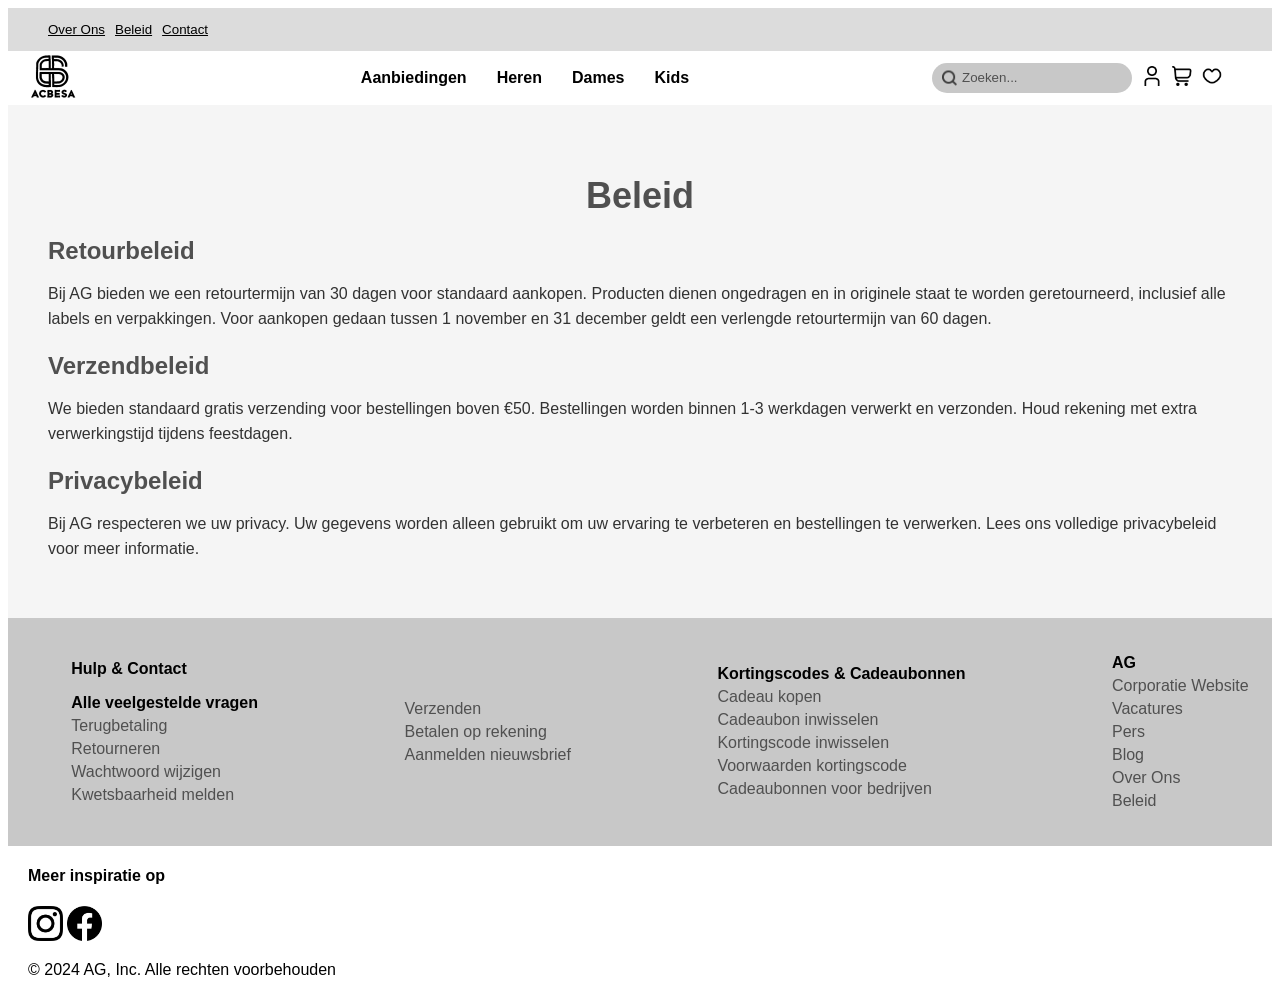
<file: pages/beleid.html>
<!DOCTYPE html>
<html lang="nl">
<head>
    <title>Beleid - AG-STORE</title>
    <link rel="stylesheet" href="../css/beleid.css">
    <link rel="stylesheet" href="../main.css">
    <link rel="icon" type="image/x-icon" href="../img/acbesa-logo.png">
</head>

<body>
    <header>
        <ul class="header-ul">
            <li><a href="over-ons.html">Over Ons</a></li>
            <li><a href="beleid.html" class="active">Beleid</a></li>
            <li><a href="contact.html">Contact</a></li>
        </ul>
        <nav>
            <a href="../index.html"><img class="shop-logo" src="../img/nav/acbesa-logo.png" alt="shop-logo"></a>
            <section class="ul-container">
                <ul class="nav-ul">
                    <li class="nav-li">
                        <a href="#" class="nav-a">Aanbiedingen</a>
                        <section class="fullscreen-dropdown">
                            <section class="dropdown">
                                <div class="dropdown-column">
                                    <h3>Uitgelicht</h3>
                                    <a href="#">Shop alle nieuwe artikelen</a>
                                    <a href="#">Bestsellers</a>
                                    <a href="#">SNKRS introductiekalender</a>
                                    <a href="#">Koud weer</a>
                                    <a href="#">Shop cadeaus</a>
                                </div>
                                <div class="dropdown-column">
                                    <h3>Shop klassiekers</h3>
                                    <a href="#">Air Force 1</a>
                                    <a href="#">Air Jordan 1</a>
                                    <a href="#">Air Max</a>
                                    <a href="#">Dunk</a>
                                    <a href="#">Blazer</a>
                                    <a href="#">Pegasus</a>
                                    <a href="#">Mercurial</a>
                                </div>
                                <div class="dropdown-column">
                                    <h3>Ontdek de wereld van sport</h3>
                                    <a href="#">Voetbal</a>
                                    <a href="#">Hardlopen</a>
                                    <a href="#">Basketbal</a>
                                    <a href="#">Fitness</a>
                                    <a href="#">Golf</a>
                                    <a href="#">Tennis</a>
                                    <a href="#">Yoga</a>
                                    <a href="#">Dans</a>
                                    <a href="#">Skateboarden</a>
                                </div>
                                <div class="dropdown-column">
                                    <h3>Trending</h3>
                                    <a href="#">Nike Sportswear</a>
                                    <a href="#">Y2K-sneakers</a>
                                    <a href="#">Nike Style By</a>
                                    <a href="#">Teens</a>
                                    <a href="#">EasyOn</a>
                                    <a href="#">Nike cadeautips</a>
                                    <a href="#">Duurzaamheid</a>
                                </div>
                            </section>
                        </section>
                    </li>

                    <li class="nav-li">
                        <a href="#" class="nav-a">Heren</a>
                        <section class="fullscreen-dropdown">
                            <section class="dropdown">
                                <div class="dropdown-column">
                                    <h3>Uitgelicht</h3>
                                    <a href="#">Nieuwe releases</a>
                                    <a href="#">Bestsellers</a>
                                    <a href="#">Y2K-sneakers</a>
                                    <a href="#">Koud weer</a>
                                </div>
                                <div class="dropdown-column">
                                    <h3>Schoenen</h3>
                                    <a href="#">Alle schoenen</a>
                                    <a href="#">Sale</a>
                                    <a href="#">Lifestyle</a>
                                    <a href="#">Jordan</a>
                                    <a href="#">Hardlopen</a>
                                    <a href="#">Voetbal</a>
                                    <a href="#">Basketbal</a>
                                    <a href="#">Fitness en training</a>
                                    <a href="#">Skateboarden</a>
                                </div>
                                <div class="dropdown-column">
                                    <h3>Kleding</h3>
                                    <a href="#">Alle kleding</a>
                                    <a href="#">Sale</a>
                                    <a href="#">Hoodies en sweatshirts</a>
                                    <a href="#">Jacks</a>
                                    <a href="#">Broeken en tights</a>
                                    <a href="#">Trainingspakken</a>
                                    <a href="#">Tops en T-shirts</a>
                                    <a href="#">Shorts</a>
                                    <a href="#">Tenues en shirts</a>
                                </div>
                                <div class="dropdown-column">
                                    <h3>Ontdek de wereld van sport</h3>
                                    <a href="#">Hardlopen</a>
                                    <a href="#">Voetbal</a>
                                    <a href="#">Basketbal</a>
                                    <a href="#">Training en fitness</a>
                                    <a href="#">Tennis</a>
                                    <a href="#">Golf</a>
                                </div>
                                <div class="dropdown-column">
                                    <h3>Accessoires en gear</h3>
                                    <a href="#">Alle accessoires en gear</a>
                                    <a href="#">Tassen en rugzakken</a>
                                    <a href="#">Headgear</a>
                                    <a href="#">Sokken</a>
                                </div>
                            </section>
                        </section>
                    </li>
                    
                    <li class="nav-li">
                        <a href="#" class="nav-a">Dames</a>
                        <section class="fullscreen-dropdown">
                            <section class="dropdown">
                                <div class="dropdown-column">
                                    <h3>Uitgelicht</h3>
                                    <a href="#">Nieuwe releases</a>
                                    <a href="#">Bestsellers</a>
                                    <a href="#">Y2K-sneakers</a>
                                    <a href="#">Koud weer</a>
                                </div>
                                <div class="dropdown-column">
                                    <h3>Schoenen</h3>
                                    <a href="#">Alle schoenen</a>
                                    <a href="#">Sale</a>
                                    <a href="#">Lifestyle</a>
                                    <a href="#">Jordan</a>
                                    <a href="#">Hardlopen</a>
                                    <a href="#">Voetbal</a>
                                    <a href="#">Basketbal</a>
                                    <a href="#">Fitness en training</a>
                                    <a href="#">Skateboarden</a>
                                </div>
                                <div class="dropdown-column">
                                    <h3>Kleding</h3>
                                    <a href="#">Alle kleding</a>
                                    <a href="#">Sale</a>
                                    <a href="#">Hoodies en sweatshirts</a>
                                    <a href="#">Jacks</a>
                                    <a href="#">Broeken en tights</a>
                                    <a href="#">Trainingspakken</a>
                                    <a href="#">Tops en T-shirts</a>
                                    <a href="#">Shorts</a>
                                    <a href="#">Tenues en shirts</a>
                                </div>
                                <div class="dropdown-column">
                                    <h3>Ontdek de wereld van sport</h3>
                                    <a href="#">Hardlopen</a>
                                    <a href="#">Voetbal</a>
                                    <a href="#">Basketbal</a>
                                    <a href="#">Training en fitness</a>
                                    <a href="#">Tennis</a>
                                    <a href="#">Golf</a>
                                </div>
                                <div class="dropdown-column">
                                    <h3>Accessoires en gear</h3>
                                    <a href="#">Alle accessoires en gear</a>
                                    <a href="#">Tassen en rugzakken</a>
                                    <a href="#">Headgear</a>
                                    <a href="#">Sokken</a>
                                </div>
                            </section>
                        </section>
                    </li>
                    <li class="nav-li">
                        <a href="#" class="nav-a">Kids</a>
                        <section class="fullscreen-dropdown">
                            <section class="dropdown">
                                <div class="dropdown-column">
                                    <h3>Uitgelicht</h3>
                                    <a href="#">Nieuwe releases</a>
                                    <a href="#">Bestsellers</a>
                                    <a href="#">Y2K-sneakers</a>
                                    <a href="#">Koud weer</a>
                                </div>
                                <div class="dropdown-column">
                                    <h3>Schoenen</h3>
                                    <a href="#">Alle schoenen</a>
                                    <a href="#">Sale</a>
                                    <a href="#">Lifestyle</a>
                                    <a href="#">Jordan</a>
                                    <a href="#">Hardlopen</a>
                                    <a href="#">Voetbal</a>
                                    <a href="#">Basketbal</a>
                                    <a href="#">Fitness en training</a>
                                    <a href="#">Skateboarden</a>
                                </div>
                                <div class="dropdown-column">
                                    <h3>Kleding</h3>
                                    <a href="#">Alle kleding</a>
                                    <a href="#">Sale</a>
                                    <a href="#">Hoodies en sweatshirts</a>
                                    <a href="#">Jacks</a>
                                    <a href="#">Broeken en tights</a>
                                    <a href="#">Trainingspakken</a>
                                    <a href="#">Tops en T-shirts</a>
                                    <a href="#">Shorts</a>
                                    <a href="#">Tenues en shirts</a>
                                </div>
                                <div class="dropdown-column">
                                    <h3>Kids per leeftijd</h3>
                                    <a href="#">Kids (7-15 jaar)</a>
                                    <a href="#">Kleuters (3-7 jaar)</a>
                                    <a href="#">Baby's en peuters (0-3 jaar)</a>
                                </div>
                                <div class="dropdown-column">
                                    <h3>Accessoires en gear</h3>
                                    <a href="#">Alle accessoires en gear</a>
                                    <a href="#">Tassen en rugzakken</a>
                                    <a href="#">Headgear</a>
                                    <a href="#">Sokken</a>
                                </div>
                            </section>
                        </section>
                    </li>
                </ul>
            </section>

            <section class="search-content">
                <section class="search">
                    <img class="search-icon" src="../img/nav/search.png" alt="search">
                    <input class="search-bar" type="search" placeholder="Zoeken...">
                </section>
            </section>

            <section class="img-box">
                <a href="/pages/sign-up.html"><img class="profile" src="../img/nav/profile.png" alt="profile"></a>
                <a href="#"><img class="cart" src="../img/nav/cart.png" alt="cart"></a>
                <a href="#"><img class="like" src="../img/nav/like.png" alt="like"></a>
            </section>
        </nav>
    </header>

    <main>
        <section class="content">
            <h1>Beleid</h1>
            <section>
                <h2>Retourbeleid</h2>
                <p>Bij AG bieden we een retourtermijn van 30 dagen voor standaard aankopen. Producten dienen ongedragen en in originele staat te worden geretourneerd, inclusief alle labels en verpakkingen. Voor aankopen gedaan tussen 1 november en 31 december geldt een verlengde retourtermijn van 60 dagen.</p>
            </section>

            <section>
                <h2>Verzendbeleid</h2>
                <p>We bieden standaard gratis verzending voor bestellingen boven €50. Bestellingen worden binnen 1-3 werkdagen verwerkt en verzonden. Houd rekening met extra verwerkingstijd tijdens feestdagen.</p>
            </section>

            <section>
                <h2>Privacybeleid</h2>
                <p>Bij AG respecteren we uw privacy. Uw gegevens worden alleen gebruikt om uw ervaring te verbeteren en bestellingen te verwerken. Lees ons volledige privacybeleid voor meer informatie.</p>
            </section>
        </section>
    </main>

    <footer>
        <section class="footer-info">
            <section class="kolom">
                <ul>
                    <li>Hulp & Contact</li>
                </ul>
                <ul>
                    <li>Alle veelgestelde vragen</li>
                    <li><a href="#">Terugbetaling</a></li>
                    <li><a href="#">Retourneren</a></li>
                    <li><a href="#">Wachtwoord wijzigen</a></li>
                    <li><a href="#">Kwetsbaarheid melden</a></li>
                </ul>
            </section>
            
            <section class="kolom">
                <ul>
                    <li><a href="#">Verzenden</a></li>
                    <li><a href="#">Betalen op rekening</a></li>
                    <li><a href="#">Aanmelden nieuwsbrief</a></li>
                </ul>
            </section>

            <section class="kolom">
                <ul>
                    <li>Kortingscodes & Cadeaubonnen</li>
                    <li><a href="#">Cadeau kopen</a></li>
                    <li><a href="#">Cadeaubon inwisselen</a></li>
                    <li><a href="#">Kortingscode inwisselen</a></li>
                    <li><a href="#">Voorwaarden kortingscode</a></li>
                    <li><a href="#">Cadeaubonnen voor bedrijven</a></li>
                </ul>
            </section>

            <section class="kolom">
                <ul>
                    <li>AG</li>
                    <li><a href="#">Corporatie Website</a></li>
                    <li><a href="#">Vacatures</a></li>
                    <li><a href="#">Pers</a></li>
                    <li><a href="#">Blog</a></li>
                    <li><a href="over-ons.html">Over Ons</a></li>
                    <li><a href="beleid.html">Beleid</a></li>
                </ul>
            </section>
        </section>

        <section class="socials">
            <h4>Meer inspiratie op</h4>
            <a href="https://www.instagram.com"><img src="../img/instagram.png" alt="instagram"></a>
            <a href="https://www.facebook.com"><img src="../img/facebook.png" alt="facebook"></a>
        </section>
        <p>© 2024 AG, Inc. Alle rechten voorbehouden</p>
    </footer>
</body>
</html>
</file>
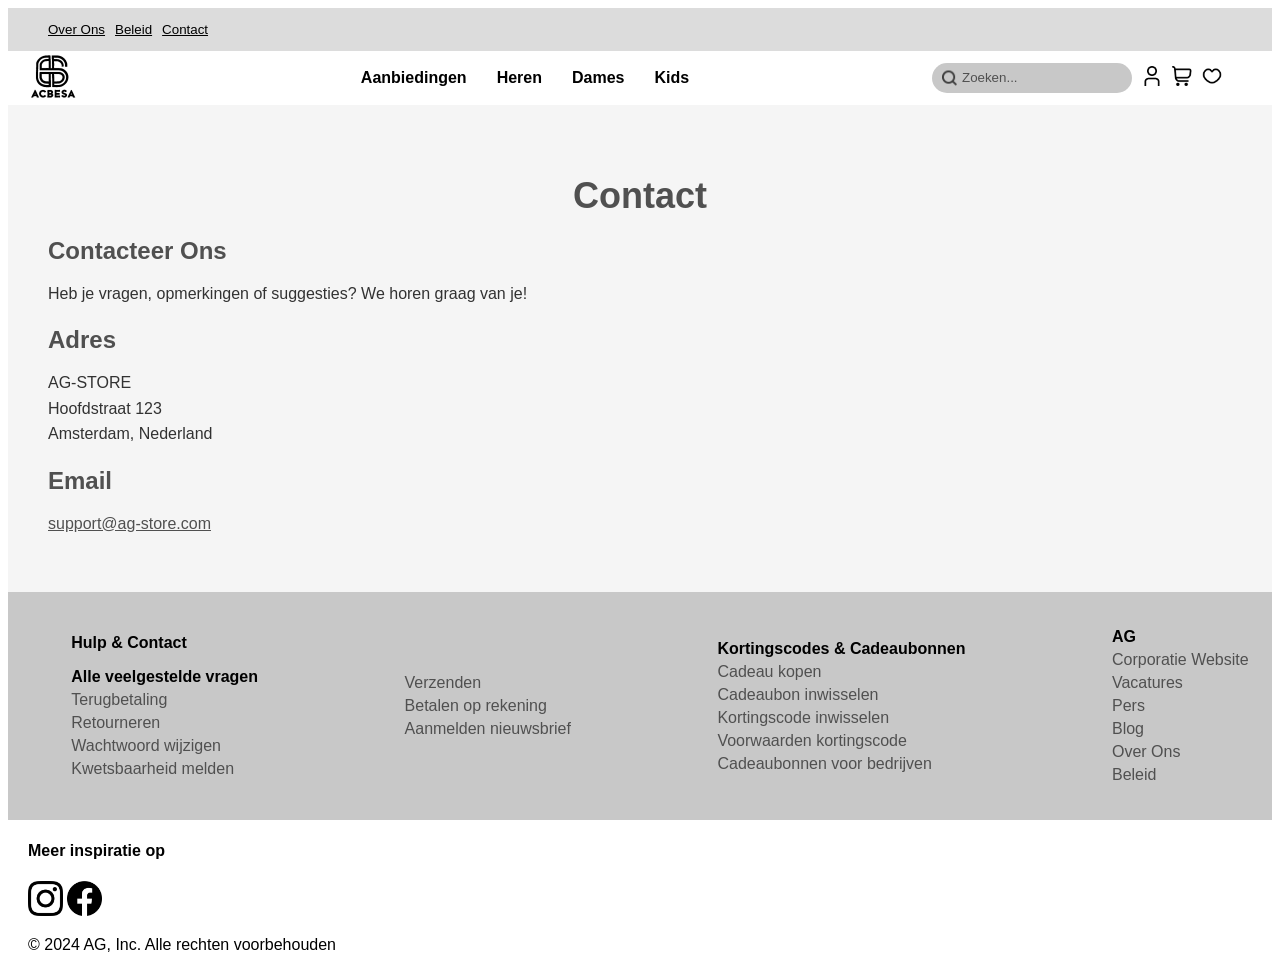
<file: pages/contact.html>
<!DOCTYPE html>
<html lang="nl">
<head>
    <title>Beleid - AG-STORE</title>
    <link rel="stylesheet" href="../main.css">
    <link rel="stylesheet" href="../css/contact.css">
    <link rel="icon" type="image/x-icon" href="../img/acbesa-logo.png">
</head>

<body>
    <header>
        <ul class="header-ul">
            <li><a href="over-ons.html">Over Ons</a></li>
            <li><a href="beleid.html" class="active">Beleid</a></li>
            <li><a href="contact.html">Contact</a></li>
        </ul>
        <nav>
            <a href="../index.html"><img class="shop-logo" src="../img/nav/acbesa-logo.png" alt="shop-logo"></a>
            <section class="ul-container">
                <ul class="nav-ul">
                    <li class="nav-li">
                        <a href="#" class="nav-a">Aanbiedingen</a>
                        <section class="fullscreen-dropdown">
                            <section class="dropdown">
                                <div class="dropdown-column">
                                    <h3>Uitgelicht</h3>
                                    <a href="#">Shop alle nieuwe artikelen</a>
                                    <a href="#">Bestsellers</a>
                                    <a href="#">SNKRS introductiekalender</a>
                                    <a href="#">Koud weer</a>
                                    <a href="#">Shop cadeaus</a>
                                </div>
                                <div class="dropdown-column">
                                    <h3>Shop klassiekers</h3>
                                    <a href="#">Air Force 1</a>
                                    <a href="#">Air Jordan 1</a>
                                    <a href="#">Air Max</a>
                                    <a href="#">Dunk</a>
                                    <a href="#">Blazer</a>
                                    <a href="#">Pegasus</a>
                                    <a href="#">Mercurial</a>
                                </div>
                                <div class="dropdown-column">
                                    <h3>Ontdek de wereld van sport</h3>
                                    <a href="#">Voetbal</a>
                                    <a href="#">Hardlopen</a>
                                    <a href="#">Basketbal</a>
                                    <a href="#">Fitness</a>
                                    <a href="#">Golf</a>
                                    <a href="#">Tennis</a>
                                    <a href="#">Yoga</a>
                                    <a href="#">Dans</a>
                                    <a href="#">Skateboarden</a>
                                </div>
                                <div class="dropdown-column">
                                    <h3>Trending</h3>
                                    <a href="#">Nike Sportswear</a>
                                    <a href="#">Y2K-sneakers</a>
                                    <a href="#">Nike Style By</a>
                                    <a href="#">Teens</a>
                                    <a href="#">EasyOn</a>
                                    <a href="#">Nike cadeautips</a>
                                    <a href="#">Duurzaamheid</a>
                                </div>
                            </section>
                        </section>
                    </li>

                    <li class="nav-li">
                        <a href="#" class="nav-a">Heren</a>
                        <section class="fullscreen-dropdown">
                            <section class="dropdown">
                                <div class="dropdown-column">
                                    <h3>Uitgelicht</h3>
                                    <a href="#">Nieuwe releases</a>
                                    <a href="#">Bestsellers</a>
                                    <a href="#">Y2K-sneakers</a>
                                    <a href="#">Koud weer</a>
                                </div>
                                <div class="dropdown-column">
                                    <h3>Schoenen</h3>
                                    <a href="#">Alle schoenen</a>
                                    <a href="#">Sale</a>
                                    <a href="#">Lifestyle</a>
                                    <a href="#">Jordan</a>
                                    <a href="#">Hardlopen</a>
                                    <a href="#">Voetbal</a>
                                    <a href="#">Basketbal</a>
                                    <a href="#">Fitness en training</a>
                                    <a href="#">Skateboarden</a>
                                </div>
                                <div class="dropdown-column">
                                    <h3>Kleding</h3>
                                    <a href="#">Alle kleding</a>
                                    <a href="#">Sale</a>
                                    <a href="#">Hoodies en sweatshirts</a>
                                    <a href="#">Jacks</a>
                                    <a href="#">Broeken en tights</a>
                                    <a href="#">Trainingspakken</a>
                                    <a href="#">Tops en T-shirts</a>
                                    <a href="#">Shorts</a>
                                    <a href="#">Tenues en shirts</a>
                                </div>
                                <div class="dropdown-column">
                                    <h3>Ontdek de wereld van sport</h3>
                                    <a href="#">Hardlopen</a>
                                    <a href="#">Voetbal</a>
                                    <a href="#">Basketbal</a>
                                    <a href="#">Training en fitness</a>
                                    <a href="#">Tennis</a>
                                    <a href="#">Golf</a>
                                </div>
                                <div class="dropdown-column">
                                    <h3>Accessoires en gear</h3>
                                    <a href="#">Alle accessoires en gear</a>
                                    <a href="#">Tassen en rugzakken</a>
                                    <a href="#">Headgear</a>
                                    <a href="#">Sokken</a>
                                </div>
                            </section>
                        </section>
                    </li>
                    
                    <li class="nav-li">
                        <a href="#" class="nav-a">Dames</a>
                        <section class="fullscreen-dropdown">
                            <section class="dropdown">
                                <div class="dropdown-column">
                                    <h3>Uitgelicht</h3>
                                    <a href="#">Nieuwe releases</a>
                                    <a href="#">Bestsellers</a>
                                    <a href="#">Y2K-sneakers</a>
                                    <a href="#">Koud weer</a>
                                </div>
                                <div class="dropdown-column">
                                    <h3>Schoenen</h3>
                                    <a href="#">Alle schoenen</a>
                                    <a href="#">Sale</a>
                                    <a href="#">Lifestyle</a>
                                    <a href="#">Jordan</a>
                                    <a href="#">Hardlopen</a>
                                    <a href="#">Voetbal</a>
                                    <a href="#">Basketbal</a>
                                    <a href="#">Fitness en training</a>
                                    <a href="#">Skateboarden</a>
                                </div>
                                <div class="dropdown-column">
                                    <h3>Kleding</h3>
                                    <a href="#">Alle kleding</a>
                                    <a href="#">Sale</a>
                                    <a href="#">Hoodies en sweatshirts</a>
                                    <a href="#">Jacks</a>
                                    <a href="#">Broeken en tights</a>
                                    <a href="#">Trainingspakken</a>
                                    <a href="#">Tops en T-shirts</a>
                                    <a href="#">Shorts</a>
                                    <a href="#">Tenues en shirts</a>
                                </div>
                                <div class="dropdown-column">
                                    <h3>Ontdek de wereld van sport</h3>
                                    <a href="#">Hardlopen</a>
                                    <a href="#">Voetbal</a>
                                    <a href="#">Basketbal</a>
                                    <a href="#">Training en fitness</a>
                                    <a href="#">Tennis</a>
                                    <a href="#">Golf</a>
                                </div>
                                <div class="dropdown-column">
                                    <h3>Accessoires en gear</h3>
                                    <a href="#">Alle accessoires en gear</a>
                                    <a href="#">Tassen en rugzakken</a>
                                    <a href="#">Headgear</a>
                                    <a href="#">Sokken</a>
                                </div>
                            </section>
                        </section>
                    </li>
                    <li class="nav-li">
                        <a href="#" class="nav-a">Kids</a>
                        <section class="fullscreen-dropdown">
                            <section class="dropdown">
                                <div class="dropdown-column">
                                    <h3>Uitgelicht</h3>
                                    <a href="#">Nieuwe releases</a>
                                    <a href="#">Bestsellers</a>
                                    <a href="#">Y2K-sneakers</a>
                                    <a href="#">Koud weer</a>
                                </div>
                                <div class="dropdown-column">
                                    <h3>Schoenen</h3>
                                    <a href="#">Alle schoenen</a>
                                    <a href="#">Sale</a>
                                    <a href="#">Lifestyle</a>
                                    <a href="#">Jordan</a>
                                    <a href="#">Hardlopen</a>
                                    <a href="#">Voetbal</a>
                                    <a href="#">Basketbal</a>
                                    <a href="#">Fitness en training</a>
                                    <a href="#">Skateboarden</a>
                                </div>
                                <div class="dropdown-column">
                                    <h3>Kleding</h3>
                                    <a href="#">Alle kleding</a>
                                    <a href="#">Sale</a>
                                    <a href="#">Hoodies en sweatshirts</a>
                                    <a href="#">Jacks</a>
                                    <a href="#">Broeken en tights</a>
                                    <a href="#">Trainingspakken</a>
                                    <a href="#">Tops en T-shirts</a>
                                    <a href="#">Shorts</a>
                                    <a href="#">Tenues en shirts</a>
                                </div>
                                <div class="dropdown-column">
                                    <h3>Kids per leeftijd</h3>
                                    <a href="#">Kids (7-15 jaar)</a>
                                    <a href="#">Kleuters (3-7 jaar)</a>
                                    <a href="#">Baby's en peuters (0-3 jaar)</a>
                                </div>
                                <div class="dropdown-column">
                                    <h3>Accessoires en gear</h3>
                                    <a href="#">Alle accessoires en gear</a>
                                    <a href="#">Tassen en rugzakken</a>
                                    <a href="#">Headgear</a>
                                    <a href="#">Sokken</a>
                                </div>
                            </section>
                        </section>
                    </li>
                </ul>
            </section>

            <section class="search-content">
                <section class="search">
                    <img class="search-icon" src="../img/nav/search.png" alt="search">
                    <input class="search-bar" type="search" placeholder="Zoeken...">
                </section>
            </section>

            <section class="img-box">
                <a href="/pages/sign-up.html"><img class="profile" src="../img/nav/profile.png" alt="profile"></a>
                <a href="#"><img class="cart" src="../img/nav/cart.png" alt="cart"></a>
                <a href="#"><img class="like" src="../img/nav/like.png" alt="like"></a>
            </section>
        </nav>
    </header>

    <main>
        <section class="content">
            <h1>Contact</h1>
            <section>
                <h2>Contacteer Ons</h2>
                <p>Heb je vragen, opmerkingen of suggesties? We horen graag van je!</p>
            </section>

            <section>
                <h2>Adres</h2>
                    <p>AG-STORE<br>Hoofdstraat 123<br>Amsterdam, Nederland</p>
            </section>

            <section>
                <h2>Email</h2>
                <p class="email"><a href="mailto:support@ag-store.com">support@ag-store.com</a></p>
            </section>
        </section>
    </main>

    <footer>
        <section class="footer-info">
            <section class="kolom">
                <ul>
                    <li>Hulp & Contact</li>
                </ul>
                <ul>
                    <li>Alle veelgestelde vragen</li>
                    <li><a href="#">Terugbetaling</a></li>
                    <li><a href="#">Retourneren</a></li>
                    <li><a href="#">Wachtwoord wijzigen</a></li>
                    <li><a href="#">Kwetsbaarheid melden</a></li>
                </ul>
            </section>
            
            <section class="kolom">
                <ul>
                    <li><a href="#">Verzenden</a></li>
                    <li><a href="#">Betalen op rekening</a></li>
                    <li><a href="#">Aanmelden nieuwsbrief</a></li>
                </ul>
            </section>

            <section class="kolom">
                <ul>
                    <li>Kortingscodes & Cadeaubonnen</li>
                    <li><a href="#">Cadeau kopen</a></li>
                    <li><a href="#">Cadeaubon inwisselen</a></li>
                    <li><a href="#">Kortingscode inwisselen</a></li>
                    <li><a href="#">Voorwaarden kortingscode</a></li>
                    <li><a href="#">Cadeaubonnen voor bedrijven</a></li>
                </ul>
            </section>

            <section class="kolom">
                <ul>
                    <li>AG</li>
                    <li><a href="#">Corporatie Website</a></li>
                    <li><a href="#">Vacatures</a></li>
                    <li><a href="#">Pers</a></li>
                    <li><a href="#">Blog</a></li>
                    <li><a href="over-ons.html">Over Ons</a></li>
                    <li><a href="beleid.html">Beleid</a></li>
                </ul>
            </section>
        </section>

        <section class="socials">
            <h4>Meer inspiratie op</h4>
            <a href="https://www.instagram.com"><img src="../img/instagram.png" alt="instagram"></a>
            <a href="https://www.facebook.com"><img src="../img/facebook.png" alt="facebook"></a>
        </section>
        <p>© 2024 AG, Inc. Alle rechten voorbehouden</p>
    </footer>
</body>
</html>
</file>
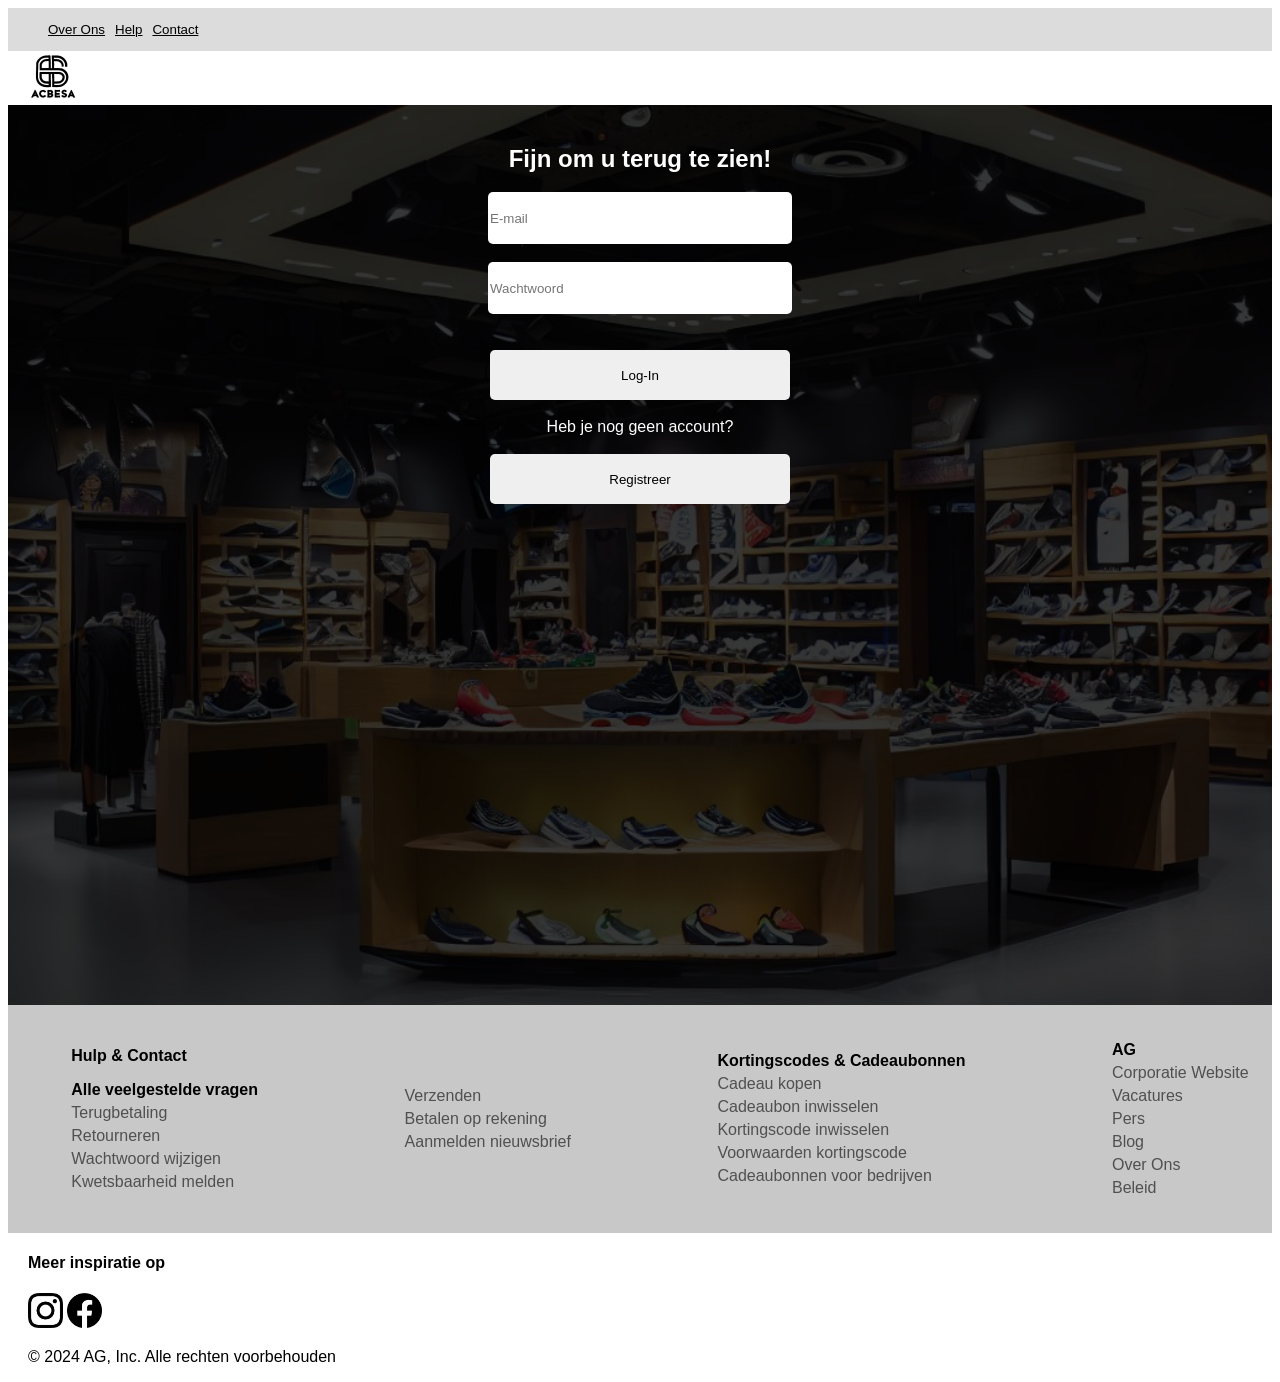
<file: pages/log-in.html>
<!DOCTYPE html>
<html lang="nl">
    <head>
        <link rel="stylesheet" href="../main.css">
        <link rel="stylesheet" href="../css/sign-up.css">
        <link rel="icon" type="image/x-icon" href="../img/ACBESSA-logo.png">

        <title>
            AG-STORE | Sign-Up
        </title>
    </head>

    <body>
        <header>
            <ul class="header-ul">
                <li><a href="over-ons.html">Over Ons</a></li>
                <li><a href="beleid.html">Help</a></li>
                <li><a href="contact.html">Contact</a></li>
            </ul>
            <nav>
                <a href="../index.html"><img class="shop-logo" src="../img/nav/acbesa-logo.png" alt="shop-logo"></a>
 
            </nav>
        </header>

        <main>
            <section class="background-img">

                <section class="sign-up-block">
                    <h2 class="sign-up">Fijn om u terug te zien!</h2>
                    <form action="../index.html">
                        <input class="info" required type="email" placeholder="E-mail"><br><br>
                        <input class="info" required type="password" placeholder="Wachtwoord"><br><br><br>
                        <input class="submit" type="submit" value="Log-In" id="Log-In" name="login-submit" formtarget="home.html"><br><br>
                    </form>

                    <form class="log-in" action="sign-up.html">
                        <label for="geen-account">Heb je nog geen account?</label><br><br>    
                        <input class="submit" type="submit" value="Registreer" id="geen-account" name="geen-account" formtarget="sign-up.html">
                    </form>
                </section>
     
    
            </section>
        </main>
        <footer>
            <section class="footer-info">
                <section class="kolom">
                    <ul>
                        <li>Hulp & Contact</li>
                    </ul>
                    <ul>
                        <li>Alle veelgestelde vragen</li>
                        <li><a href="#">Terugbetaling</a></li>
                        <li><a href="#">Retourneren</a></li>
                        <li><a href="#">Wachtwoord wijzigen</a></li>
                        <li><a href="#">Kwetsbaarheid melden</a></li>
                    </ul>
                </section>
                
                <section class="kolom">
                    <ul>
                        <li><a href="#">Verzenden</a></li>
                        <li><a href="#">Betalen op rekening</a></li>
                        <li><a href="#">Aanmelden nieuwsbrief</a></li>
                    </ul>
                </section>
    
                <section class="kolom">
                    <ul>
                        <li>Kortingscodes & Cadeaubonnen</li>
                        <li><a href="#">Cadeau kopen</a></li>
                        <li><a href="#">Cadeaubon inwisselen</a></li>
                        <li><a href="#">Kortingscode inwisselen</a></li>
                        <li><a href="#">Voorwaarden kortingscode</a></li>
                        <li><a href="#">Cadeaubonnen voor bedrijven</a></li>
                    </ul>
                </section>
    
                <section class="kolom">
                    <ul>
                        <li>AG</li>
                        <li><a href="#">Corporatie Website</a></li>
                        <li><a href="#">Vacatures</a></li>
                        <li><a href="#">Pers</a></li>
                        <li><a href="#">Blog</a></li>
                        <li><a href="over-ons.html">Over Ons</a></li>
                        <li><a href="beleid.html">Beleid</a></li>
                    </ul>
                </section>
            </section>
    
            <section class="socials">
                <h4>Meer inspiratie op</h4>
                <a href="https://www.instagram.com"><img src="../img/instagram.png" alt="instagram"></a>
                <a href="https://www.facebook.com"><img src="../img/facebook.png" alt="facebook"></a>
            </section>
            <p>© 2024 AG, Inc. Alle rechten voorbehouden</p>
        </footer>
    </body>
</html>
</file>
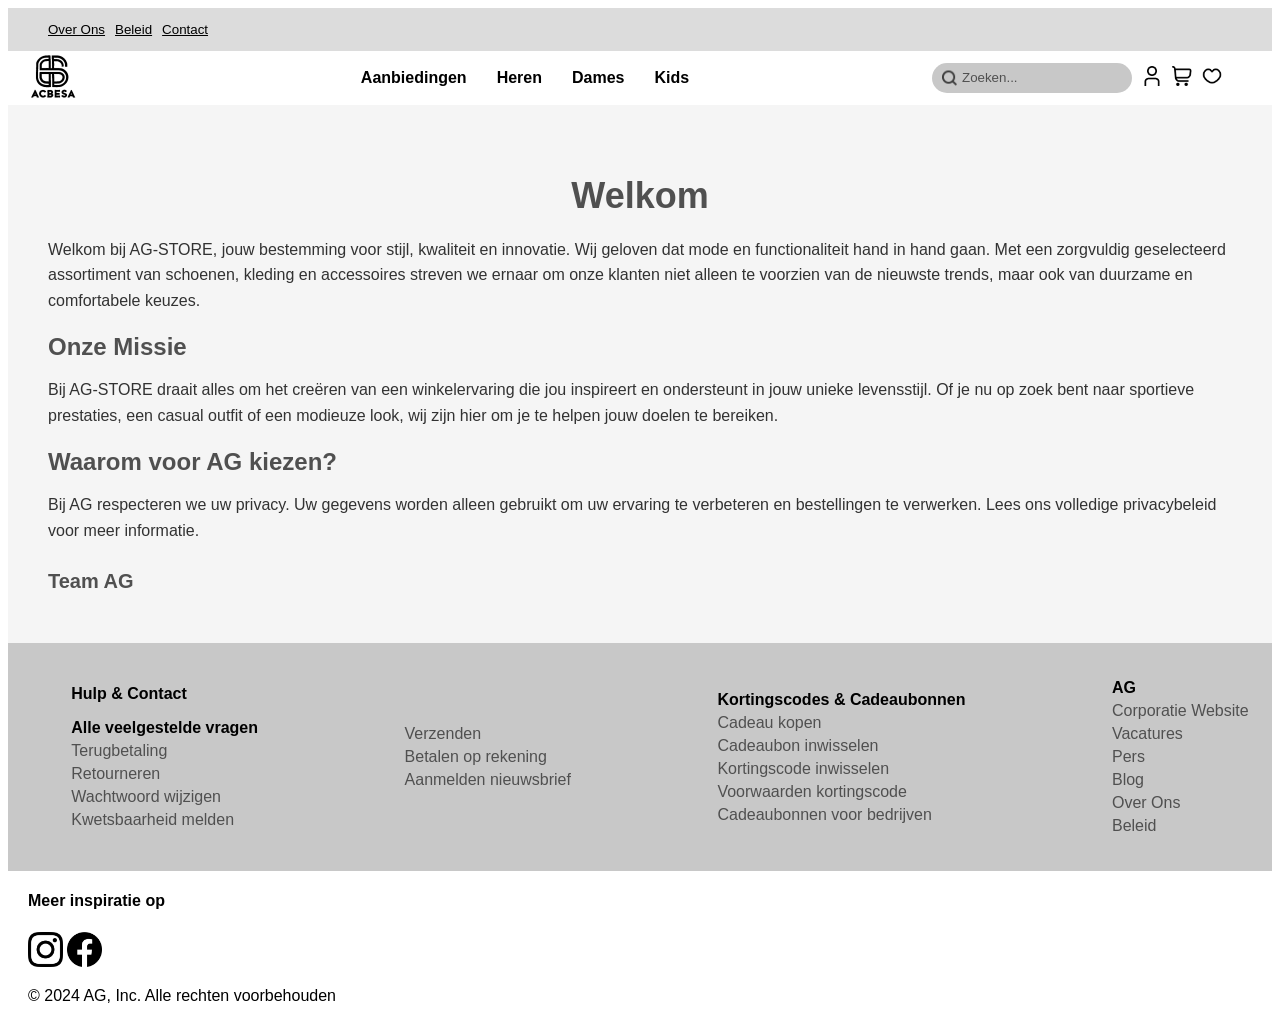
<file: pages/over-ons.html>
<!DOCTYPE html>
<html lang="nl">
<head>
    <title>Beleid - AG-STORE</title>
    <link rel="stylesheet" href="../main.css">
    <link rel="stylesheet" href="../css/over-ons.css">
    <link rel="icon" type="image/x-icon" href="../img/acbesa-logo.png">
</head>

<body>
    <header>
        <ul class="header-ul">
            <li><a href="over-ons.html">Over Ons</a></li>
            <li><a href="beleid.html" class="active">Beleid</a></li>
            <li><a href="contact.html">Contact</a></li>
        </ul>
        <nav>
            <a href="../index.html"><img class="shop-logo" src="../img/nav/acbesa-logo.png" alt="shop-logo"></a>
            <section class="ul-container">
                <ul class="nav-ul">
                    <li class="nav-li">
                        <a href="#" class="nav-a">Aanbiedingen</a>
                        <section class="fullscreen-dropdown">
                            <section class="dropdown">
                                <div class="dropdown-column">
                                    <h3>Uitgelicht</h3>
                                    <a href="#">Shop alle nieuwe artikelen</a>
                                    <a href="#">Bestsellers</a>
                                    <a href="#">SNKRS introductiekalender</a>
                                    <a href="#">Koud weer</a>
                                    <a href="#">Shop cadeaus</a>
                                </div>
                                <div class="dropdown-column">
                                    <h3>Shop klassiekers</h3>
                                    <a href="#">Air Force 1</a>
                                    <a href="#">Air Jordan 1</a>
                                    <a href="#">Air Max</a>
                                    <a href="#">Dunk</a>
                                    <a href="#">Blazer</a>
                                    <a href="#">Pegasus</a>
                                    <a href="#">Mercurial</a>
                                </div>
                                <div class="dropdown-column">
                                    <h3>Ontdek de wereld van sport</h3>
                                    <a href="#">Voetbal</a>
                                    <a href="#">Hardlopen</a>
                                    <a href="#">Basketbal</a>
                                    <a href="#">Fitness</a>
                                    <a href="#">Golf</a>
                                    <a href="#">Tennis</a>
                                    <a href="#">Yoga</a>
                                    <a href="#">Dans</a>
                                    <a href="#">Skateboarden</a>
                                </div>
                                <div class="dropdown-column">
                                    <h3>Trending</h3>
                                    <a href="#">Nike Sportswear</a>
                                    <a href="#">Y2K-sneakers</a>
                                    <a href="#">Nike Style By</a>
                                    <a href="#">Teens</a>
                                    <a href="#">EasyOn</a>
                                    <a href="#">Nike cadeautips</a>
                                    <a href="#">Duurzaamheid</a>
                                </div>
                            </section>
                        </section>
                    </li>

                    <li class="nav-li">
                        <a href="#" class="nav-a">Heren</a>
                        <section class="fullscreen-dropdown">
                            <section class="dropdown">
                                <div class="dropdown-column">
                                    <h3>Uitgelicht</h3>
                                    <a href="#">Nieuwe releases</a>
                                    <a href="#">Bestsellers</a>
                                    <a href="#">Y2K-sneakers</a>
                                    <a href="#">Koud weer</a>
                                </div>
                                <div class="dropdown-column">
                                    <h3>Schoenen</h3>
                                    <a href="#">Alle schoenen</a>
                                    <a href="#">Sale</a>
                                    <a href="#">Lifestyle</a>
                                    <a href="#">Jordan</a>
                                    <a href="#">Hardlopen</a>
                                    <a href="#">Voetbal</a>
                                    <a href="#">Basketbal</a>
                                    <a href="#">Fitness en training</a>
                                    <a href="#">Skateboarden</a>
                                </div>
                                <div class="dropdown-column">
                                    <h3>Kleding</h3>
                                    <a href="#">Alle kleding</a>
                                    <a href="#">Sale</a>
                                    <a href="#">Hoodies en sweatshirts</a>
                                    <a href="#">Jacks</a>
                                    <a href="#">Broeken en tights</a>
                                    <a href="#">Trainingspakken</a>
                                    <a href="#">Tops en T-shirts</a>
                                    <a href="#">Shorts</a>
                                    <a href="#">Tenues en shirts</a>
                                </div>
                                <div class="dropdown-column">
                                    <h3>Ontdek de wereld van sport</h3>
                                    <a href="#">Hardlopen</a>
                                    <a href="#">Voetbal</a>
                                    <a href="#">Basketbal</a>
                                    <a href="#">Training en fitness</a>
                                    <a href="#">Tennis</a>
                                    <a href="#">Golf</a>
                                </div>
                                <div class="dropdown-column">
                                    <h3>Accessoires en gear</h3>
                                    <a href="#">Alle accessoires en gear</a>
                                    <a href="#">Tassen en rugzakken</a>
                                    <a href="#">Headgear</a>
                                    <a href="#">Sokken</a>
                                </div>
                            </section>
                        </section>
                    </li>
                    
                    <li class="nav-li">
                        <a href="#" class="nav-a">Dames</a>
                        <section class="fullscreen-dropdown">
                            <section class="dropdown">
                                <div class="dropdown-column">
                                    <h3>Uitgelicht</h3>
                                    <a href="#">Nieuwe releases</a>
                                    <a href="#">Bestsellers</a>
                                    <a href="#">Y2K-sneakers</a>
                                    <a href="#">Koud weer</a>
                                </div>
                                <div class="dropdown-column">
                                    <h3>Schoenen</h3>
                                    <a href="#">Alle schoenen</a>
                                    <a href="#">Sale</a>
                                    <a href="#">Lifestyle</a>
                                    <a href="#">Jordan</a>
                                    <a href="#">Hardlopen</a>
                                    <a href="#">Voetbal</a>
                                    <a href="#">Basketbal</a>
                                    <a href="#">Fitness en training</a>
                                    <a href="#">Skateboarden</a>
                                </div>
                                <div class="dropdown-column">
                                    <h3>Kleding</h3>
                                    <a href="#">Alle kleding</a>
                                    <a href="#">Sale</a>
                                    <a href="#">Hoodies en sweatshirts</a>
                                    <a href="#">Jacks</a>
                                    <a href="#">Broeken en tights</a>
                                    <a href="#">Trainingspakken</a>
                                    <a href="#">Tops en T-shirts</a>
                                    <a href="#">Shorts</a>
                                    <a href="#">Tenues en shirts</a>
                                </div>
                                <div class="dropdown-column">
                                    <h3>Ontdek de wereld van sport</h3>
                                    <a href="#">Hardlopen</a>
                                    <a href="#">Voetbal</a>
                                    <a href="#">Basketbal</a>
                                    <a href="#">Training en fitness</a>
                                    <a href="#">Tennis</a>
                                    <a href="#">Golf</a>
                                </div>
                                <div class="dropdown-column">
                                    <h3>Accessoires en gear</h3>
                                    <a href="#">Alle accessoires en gear</a>
                                    <a href="#">Tassen en rugzakken</a>
                                    <a href="#">Headgear</a>
                                    <a href="#">Sokken</a>
                                </div>
                            </section>
                        </section>
                    </li>
                    <li class="nav-li">
                        <a href="#" class="nav-a">Kids</a>
                        <section class="fullscreen-dropdown">
                            <section class="dropdown">
                                <div class="dropdown-column">
                                    <h3>Uitgelicht</h3>
                                    <a href="#">Nieuwe releases</a>
                                    <a href="#">Bestsellers</a>
                                    <a href="#">Y2K-sneakers</a>
                                    <a href="#">Koud weer</a>
                                </div>
                                <div class="dropdown-column">
                                    <h3>Schoenen</h3>
                                    <a href="#">Alle schoenen</a>
                                    <a href="#">Sale</a>
                                    <a href="#">Lifestyle</a>
                                    <a href="#">Jordan</a>
                                    <a href="#">Hardlopen</a>
                                    <a href="#">Voetbal</a>
                                    <a href="#">Basketbal</a>
                                    <a href="#">Fitness en training</a>
                                    <a href="#">Skateboarden</a>
                                </div>
                                <div class="dropdown-column">
                                    <h3>Kleding</h3>
                                    <a href="#">Alle kleding</a>
                                    <a href="#">Sale</a>
                                    <a href="#">Hoodies en sweatshirts</a>
                                    <a href="#">Jacks</a>
                                    <a href="#">Broeken en tights</a>
                                    <a href="#">Trainingspakken</a>
                                    <a href="#">Tops en T-shirts</a>
                                    <a href="#">Shorts</a>
                                    <a href="#">Tenues en shirts</a>
                                </div>
                                <div class="dropdown-column">
                                    <h3>Kids per leeftijd</h3>
                                    <a href="#">Kids (7-15 jaar)</a>
                                    <a href="#">Kleuters (3-7 jaar)</a>
                                    <a href="#">Baby's en peuters (0-3 jaar)</a>
                                </div>
                                <div class="dropdown-column">
                                    <h3>Accessoires en gear</h3>
                                    <a href="#">Alle accessoires en gear</a>
                                    <a href="#">Tassen en rugzakken</a>
                                    <a href="#">Headgear</a>
                                    <a href="#">Sokken</a>
                                </div>
                            </section>
                        </section>
                    </li>
                </ul>
            </section>

            <section class="search-content">
                <section class="search">
                    <img class="search-icon" src="../img/nav/search.png" alt="search">
                    <input class="search-bar" type="search" placeholder="Zoeken...">
                </section>
            </section>

            <section class="img-box">
                <a href="/pages/sign-up.html"><img class="profile" src="../img/nav/profile.png" alt="profile"></a>
                <a href="#"><img class="cart" src="../img/nav/cart.png" alt="cart"></a>
                <a href="#"><img class="like" src="../img/nav/like.png" alt="like"></a>
            </section>
        </nav>
    </header>

    <main>
        <section class="content">
            <h1>Welkom</h1>
            <section>
                <p>Welkom bij AG-STORE, jouw bestemming voor stijl, kwaliteit en innovatie. Wij geloven dat mode en functionaliteit hand in hand gaan. Met een zorgvuldig geselecteerd assortiment van schoenen, kleding en accessoires streven we ernaar om onze klanten niet alleen te voorzien van de nieuwste trends, maar ook van duurzame en comfortabele keuzes.</p>
            </section>

            <section>
                <h2>Onze Missie</h2>
                <p>Bij AG-STORE draait alles om het creëren van een winkelervaring die jou inspireert en ondersteunt in jouw unieke levensstijl. Of je nu op zoek bent naar sportieve prestaties, een casual outfit of een modieuze look, wij zijn hier om je te helpen jouw doelen te bereiken.</p>
            </section>

            <section>
                <h2>Waarom voor AG kiezen?</h2>
                <p>Bij AG respecteren we uw privacy. Uw gegevens worden alleen gebruikt om uw ervaring te verbeteren en bestellingen te verwerken. Lees ons volledige privacybeleid voor meer informatie.</p>
                <h4>Team AG</h4>
            </section>
        </section>
    </main>

    <footer>
        <section class="footer-info">
            <section class="kolom">
                <ul>
                    <li>Hulp & Contact</li>
                </ul>
                <ul>
                    <li>Alle veelgestelde vragen</li>
                    <li><a href="#">Terugbetaling</a></li>
                    <li><a href="#">Retourneren</a></li>
                    <li><a href="#">Wachtwoord wijzigen</a></li>
                    <li><a href="#">Kwetsbaarheid melden</a></li>
                </ul>
            </section>
            
            <section class="kolom">
                <ul>
                    <li><a href="#">Verzenden</a></li>
                    <li><a href="#">Betalen op rekening</a></li>
                    <li><a href="#">Aanmelden nieuwsbrief</a></li>
                </ul>
            </section>

            <section class="kolom">
                <ul>
                    <li>Kortingscodes & Cadeaubonnen</li>
                    <li><a href="#">Cadeau kopen</a></li>
                    <li><a href="#">Cadeaubon inwisselen</a></li>
                    <li><a href="#">Kortingscode inwisselen</a></li>
                    <li><a href="#">Voorwaarden kortingscode</a></li>
                    <li><a href="#">Cadeaubonnen voor bedrijven</a></li>
                </ul>
            </section>

            <section class="kolom">
                <ul>
                    <li>AG</li>
                    <li><a href="#">Corporatie Website</a></li>
                    <li><a href="#">Vacatures</a></li>
                    <li><a href="#">Pers</a></li>
                    <li><a href="#">Blog</a></li>
                    <li><a href="over-ons.html">Over Ons</a></li>
                    <li><a href="beleid.html">Beleid</a></li>
                </ul>
            </section>
        </section>

        <section class="socials">
            <h4>Meer inspiratie op</h4>
            <a href="https://www.instagram.com"><img src="../img/instagram.png" alt="instagram"></a>
            <a href="https://www.facebook.com"><img src="../img/facebook.png" alt="facebook"></a>
        </section>
        <p>© 2024 AG, Inc. Alle rechten voorbehouden</p>
    </footer>
</body>
</html>
</file>
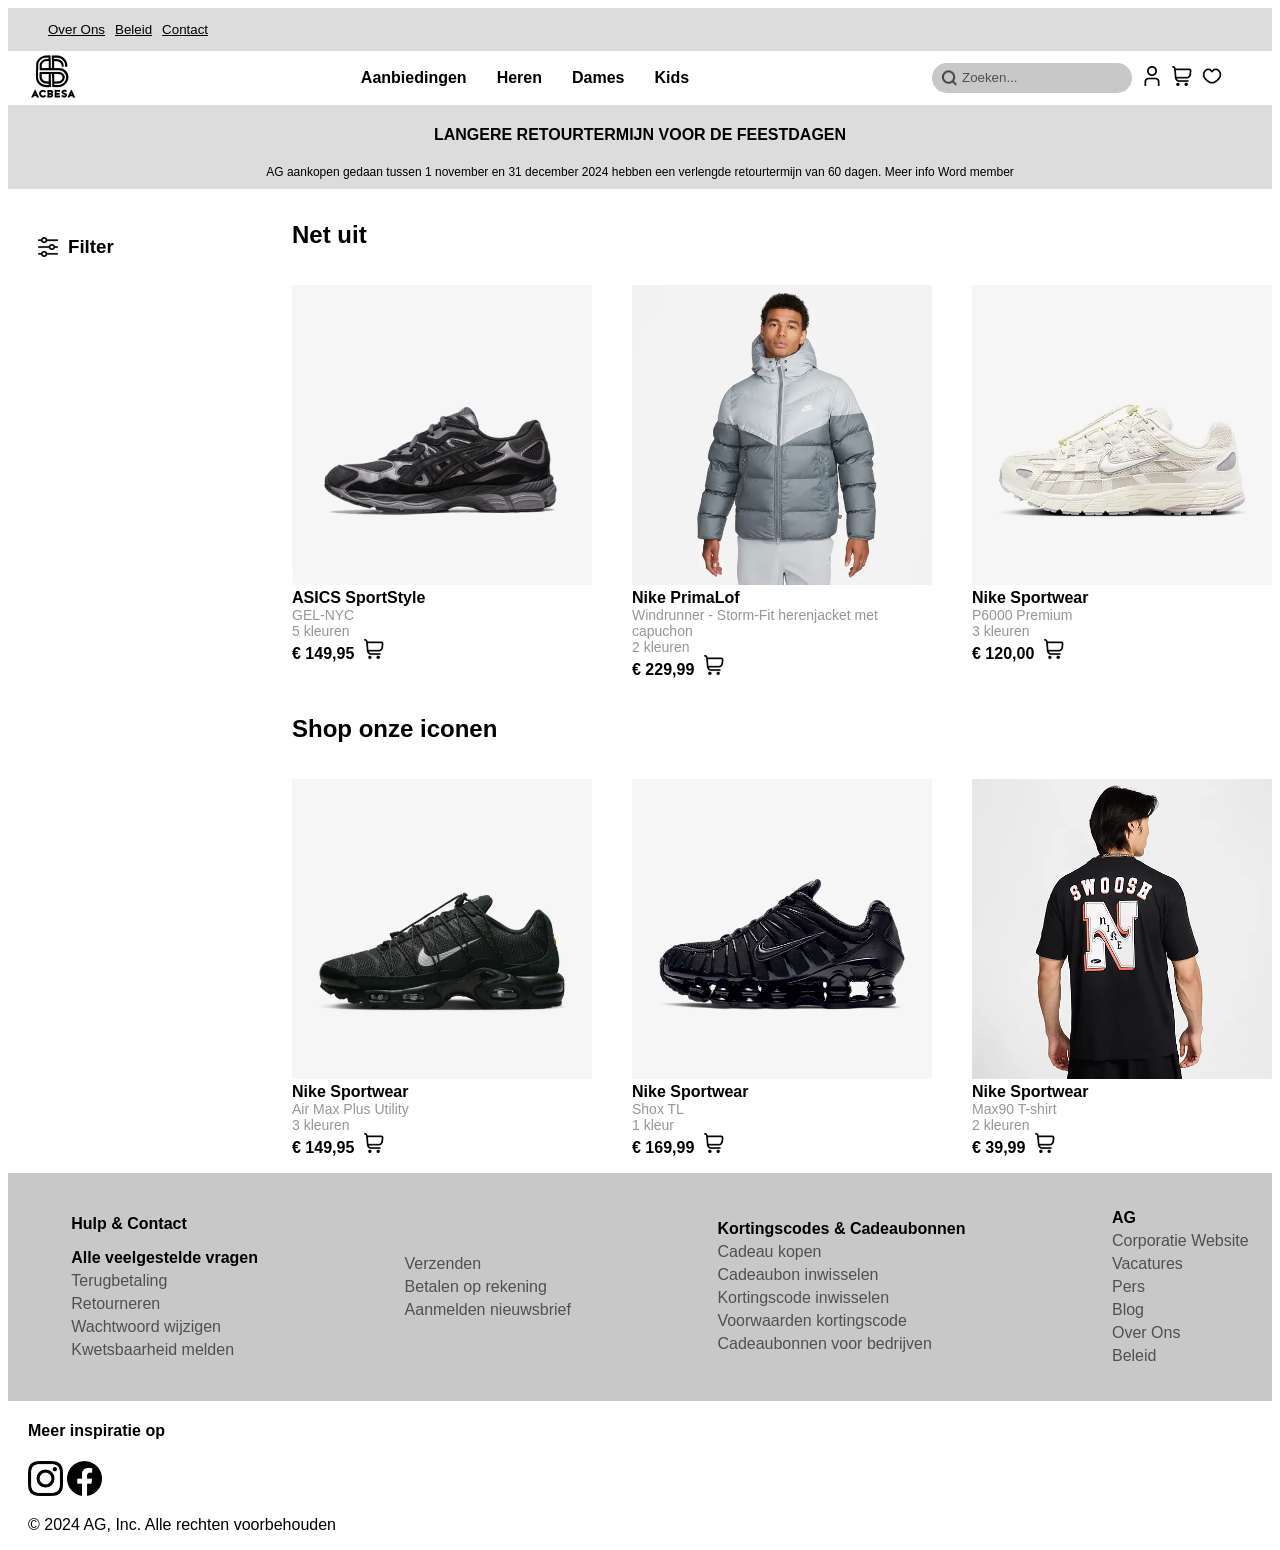
<file: pages/producten.html>
<!DOCTYPE html>
<html lang="nl">
    <head>
        <title>AG | Producten</title>
        <link rel="stylesheet" href="/main.css">
        <link rel="stylesheet" href="/css/producten.css">
        <link rel="icon" type="image/x-icon" href="../img/ACBESSA-logo.png">
    </head>

    <body>
        <header>
            <ul class="header-ul">
                <li><a href="over-ons.html">Over Ons</a></li>
                <li><a href="beleid.html">Beleid</a></li>
                <li><a href="contact.html">Contact</a></li>
                <li><a href=""></a></li>
            </ul>
            <nav>
                <a href="../index.html"><img class="shop-logo" src="../img/nav/acbesa-logo.png" alt="shop-logo"></a>
                <section class="ul-container">
                    <ul class="nav-ul">
                        <li class="nav-li">
                            <a href="#" class="nav-a">Aanbiedingen</a>
                            <section class="fullscreen-dropdown">
                                <section class="dropdown">
                                    <div class="dropdown-column">
                                        <h3>Uitgelicht</h3>
                                        <a href="#">Shop alle nieuwe artikelen</a>
                                        <a href="#">Bestsellers</a>
                                        <a href="#">SNKRS introductiekalender</a>
                                        <a href="#">Koud weer</a>
                                        <a href="#">Shop cadeaus</a>
                                    </div>
                                    <div class="dropdown-column">
                                        <h3>Shop klassiekers</h3>
                                        <a href="#">Air Force 1</a>
                                        <a href="#">Air Jordan 1</a>
                                        <a href="#">Air Max</a>
                                        <a href="#">Dunk</a>
                                        <a href="#">Blazer</a>
                                        <a href="#">Pegasus</a>
                                        <a href="#">Mercurial</a>
                                    </div>
                                    <div class="dropdown-column">
                                        <h3>Ontdek de wereld van sport</h3>
                                        <a href="#">Voetbal</a>
                                        <a href="#">Hardlopen</a>
                                        <a href="#">Basketbal</a>
                                        <a href="#">Fitness</a>
                                        <a href="#">Golf</a>
                                        <a href="#">Tennis</a>
                                        <a href="#">Yoga</a>
                                        <a href="#">Dans</a>
                                        <a href="#">Skateboarden</a>
                                    </div>
                                    <div class="dropdown-column">
                                        <h3>Trending</h3>
                                        <a href="#">Nike Sportswear</a>
                                        <a href="#">Y2K-sneakers</a>
                                        <a href="#">Nike Style By</a>
                                        <a href="#">Teens</a>
                                        <a href="#">EasyOn</a>
                                        <a href="#">Nike cadeautips</a>
                                        <a href="#">Duurzaamheid</a>
                                    </div>
                                </section>
                            </section>
                        </li>
    
                        <li class="nav-li">
                            <a href="#" class="nav-a">Heren</a>
                            <section class="fullscreen-dropdown">
                                <section class="dropdown">
                                    <div class="dropdown-column">
                                        <h3>Uitgelicht</h3>
                                        <a href="#">Nieuwe releases</a>
                                        <a href="#">Bestsellers</a>
                                        <a href="#">Y2K-sneakers</a>
                                        <a href="#">Koud weer</a>
                                    </div>
                                    <div class="dropdown-column">
                                        <h3>Schoenen</h3>
                                        <a href="#">Alle schoenen</a>
                                        <a href="#">Sale</a>
                                        <a href="#">Lifestyle</a>
                                        <a href="#">Jordan</a>
                                        <a href="#">Hardlopen</a>
                                        <a href="#">Voetbal</a>
                                        <a href="#">Basketbal</a>
                                        <a href="#">Fitness en training</a>
                                        <a href="#">Skateboarden</a>
                                    </div>
                                    <div class="dropdown-column">
                                        <h3>Kleding</h3>
                                        <a href="#">Alle kleding</a>
                                        <a href="#">Sale</a>
                                        <a href="#">Hoodies en sweatshirts</a>
                                        <a href="#">Jacks</a>
                                        <a href="#">Broeken en tights</a>
                                        <a href="#">Trainingspakken</a>
                                        <a href="#">Tops en T-shirts</a>
                                        <a href="#">Shorts</a>
                                        <a href="#">Tenues en shirts</a>
                                    </div>
                                    <div class="dropdown-column">
                                        <h3>Ontdek de wereld van sport</h3>
                                        <a href="#">Hardlopen</a>
                                        <a href="#">Voetbal</a>
                                        <a href="#">Basketbal</a>
                                        <a href="#">Training en fitness</a>
                                        <a href="#">Tennis</a>
                                        <a href="#">Golf</a>
                                    </div>
                                    <div class="dropdown-column">
                                        <h3>Accessoires en gear</h3>
                                        <a href="#">Alle accessoires en gear</a>
                                        <a href="#">Tassen en rugzakken</a>
                                        <a href="#">Headgear</a>
                                        <a href="#">Sokken</a>
                                    </div>
                                </section>
                            </section>
                        </li>
                        
                        <li class="nav-li">
                            <a href="#" class="nav-a">Dames</a>
                            <section class="fullscreen-dropdown">
                                <section class="dropdown">
                                    <div class="dropdown-column">
                                        <h3>Uitgelicht</h3>
                                        <a href="#">Nieuwe releases</a>
                                        <a href="#">Bestsellers</a>
                                        <a href="#">Y2K-sneakers</a>
                                        <a href="#">Koud weer</a>
                                    </div>
                                    <div class="dropdown-column">
                                        <h3>Schoenen</h3>
                                        <a href="#">Alle schoenen</a>
                                        <a href="#">Sale</a>
                                        <a href="#">Lifestyle</a>
                                        <a href="#">Jordan</a>
                                        <a href="#">Hardlopen</a>
                                        <a href="#">Voetbal</a>
                                        <a href="#">Basketbal</a>
                                        <a href="#">Fitness en training</a>
                                        <a href="#">Skateboarden</a>
                                    </div>
                                    <div class="dropdown-column">
                                        <h3>Kleding</h3>
                                        <a href="#">Alle kleding</a>
                                        <a href="#">Sale</a>
                                        <a href="#">Hoodies en sweatshirts</a>
                                        <a href="#">Jacks</a>
                                        <a href="#">Broeken en tights</a>
                                        <a href="#">Trainingspakken</a>
                                        <a href="#">Tops en T-shirts</a>
                                        <a href="#">Shorts</a>
                                        <a href="#">Tenues en shirts</a>
                                    </div>
                                    <div class="dropdown-column">
                                        <h3>Ontdek de wereld van sport</h3>
                                        <a href="#">Hardlopen</a>
                                        <a href="#">Voetbal</a>
                                        <a href="#">Basketbal</a>
                                        <a href="#">Training en fitness</a>
                                        <a href="#">Tennis</a>
                                        <a href="#">Golf</a>
                                    </div>
                                    <div class="dropdown-column">
                                        <h3>Accessoires en gear</h3>
                                        <a href="#">Alle accessoires en gear</a>
                                        <a href="#">Tassen en rugzakken</a>
                                        <a href="#">Headgear</a>
                                        <a href="#">Sokken</a>
                                    </div>
                                </section>
                            </section>
                        </li>
                        <li class="nav-li">
                            <a href="#" class="nav-a">Kids</a>
                            <section class="fullscreen-dropdown">
                                <section class="dropdown">
                                    <div class="dropdown-column">
                                        <h3>Uitgelicht</h3>
                                        <a href="#">Nieuwe releases</a>
                                        <a href="#">Bestsellers</a>
                                        <a href="#">Y2K-sneakers</a>
                                        <a href="#">Koud weer</a>
                                    </div>
                                    <div class="dropdown-column">
                                        <h3>Schoenen</h3>
                                        <a href="#">Alle schoenen</a>
                                        <a href="#">Sale</a>
                                        <a href="#">Lifestyle</a>
                                        <a href="#">Jordan</a>
                                        <a href="#">Hardlopen</a>
                                        <a href="#">Voetbal</a>
                                        <a href="#">Basketbal</a>
                                        <a href="#">Fitness en training</a>
                                        <a href="#">Skateboarden</a>
                                    </div>
                                    <div class="dropdown-column">
                                        <h3>Kleding</h3>
                                        <a href="#">Alle kleding</a>
                                        <a href="#">Sale</a>
                                        <a href="#">Hoodies en sweatshirts</a>
                                        <a href="#">Jacks</a>
                                        <a href="#">Broeken en tights</a>
                                        <a href="#">Trainingspakken</a>
                                        <a href="#">Tops en T-shirts</a>
                                        <a href="#">Shorts</a>
                                        <a href="#">Tenues en shirts</a>
                                    </div>
                                    <div class="dropdown-column">
                                        <h3>Kids per leeftijd</h3>
                                        <a href="#">Kids (7-15 jaar)</a>
                                        <a href="#">Kleuters (3-7 jaar)</a>
                                        <a href="#">Baby's en peuters (0-3 jaar)</a>
                                    </div>
                                    <div class="dropdown-column">
                                        <h3>Accessoires en gear</h3>
                                        <a href="#">Alle accessoires en gear</a>
                                        <a href="#">Tassen en rugzakken</a>
                                        <a href="#">Headgear</a>
                                        <a href="#">Sokken</a>
                                    </div>
                                </section>
                            </section>
                        </li>
                    </ul>
                </section>
    
                <section class="search-content">
                    <section class="search">
                        <img class="search-icon" src="../img/nav/search.png" alt="search">
                        <input class="search-bar" type="search" placeholder="Zoeken...">
                    </section>
                </section>
    
                <section class="img-box">
                    <a href="/pages/sign-up.html"><img class="profile" src="../img/nav/profile.png" alt="profile"></a>
                    <a href="#"><img class="cart" src="../img/nav/cart.png" alt="cart"></a>
                    <a href="#"><img class="like" src="../img/nav/like.png" alt="like"></a>
                </section>
            </nav>
            <h4>LANGERE RETOURTERMIJN VOOR DE FEESTDAGEN</h4>
            <p>AG aankopen gedaan tussen 1 november en 31 december 2024 hebben een verlengde retourtermijn van 60 dagen. Meer info Word member</p>

        </header>

        <main>
            <section class="filter">
                    <ul>
                        <li class="filter-li">
                            <section class="filter-box">
                                <img src="/img/producten/filter.png">
                                <h3>Filter</h3>
                            </section>
                            <section class="dropdown-filter">
                                <ul>
                                    <li>
                                        <a class="title" href="#">Kleren</a>
                                        <ul>
                                            <li><a href="#">T-shirts & Polos</a></li>
                                            <li><a href="#">Sweats & Hoodies</a></li>
                                            <li><a href="#">Broeken</a></li>
                                            <li><a href="#">Jeans</a></li>
                                            <li><a href="#">Jassen</a></li>
                                            <li><a href="#">Sport kleren</a></li>
                                            <li><a href="#">Joggings</a></li>
                                            <li><a href="#">Shorts & Bermudas</a></li>
                                            <li><a href="#">Sokken</a></li>
                                            <li><a href="#">Pyjamas</a></li>
                                            <li><a href="#">Promos</a></li>
                                        </ul>
                                    </li>
                                </ul>
                            </section>
                        </li> 
                    </ul>
            </section>
            <section>
                <h2>Net uit</h2>
                <section class="article">

                    <article class="article">
                        <ul class="article-ul">
                            <li><img class="article-img" src="../img/producten/asics-shoe.png" alt="shoe"></li>
                            <li class="merk">ASICS SportStyle</li>
                            <li class="description">GEL-NYC</li>
                            <li class="description">5 kleuren</li>
                            <li class="price">€ 149,95<a href="#"><img class="cart-article" src="../img/nav/cart.png" alt="cart"></a></li>
                        </ul>
                    </article>

                    <article class="article">
                        <ul class="article-ul">
                            <li><img class="article-img" src="../img/producten/nike-windrunner-primaloft.png" alt="jacket"></li>
                            <li class="merk">Nike PrimaLof</li>
                            <li class="description">Windrunner - Storm-Fit herenjacket met capuchon</li>
                            <li class="description">2 kleuren</li>
                            <li class="price">€ 229,99<a href="#"><img class="cart-article" src="../img/nav/cart.png" alt="cart"></a></li>
                        </ul>
                    </article>

                    <article class="article">
                        <ul class="article-ul">
                            <li><img class="article-img" src="../img/producten/nike-p6000-shoe.png" alt="shoe"></li>
                            <li class="merk">Nike Sportwear</li>
                            <li class="description">P6000 Premium</li>
                            <li class="description">3 kleuren</li>
                            <li class="price">€ 120,00<a href="#"><img class="cart-article" src="../img/nav/cart.png" alt="cart"></a></li>
                        </ul>
                    </article>
                </section>

                <h2>Shop onze iconen</h2>
                <section class="article">
                    <article class="article">
                        <ul class="article-ul">
                            <li><img class="article-img" src="../img/producten/nike-air-max-plus-utility.png" alt="shoe"></li>
                            <li class="merk">Nike Sportwear</li>
                            <li class="description">Air Max Plus Utility</li>
                            <li class="description">3 kleuren</li>
                            <li class="price">€ 149,95<a href="#"><img class="cart-article" src="../img/nav/cart.png" alt="cart"></a></li>                       
                        </ul>
                    </article>

                    <article class="article">
                        <ul class="article-ul">
                            <li><img class="article-img" src="../img/producten/nike-shox.png" alt="shoe"></li>
                            <li class="merk">Nike Sportwear</li>
                            <li class="description">Shox TL</li>
                            <li class="description">1 kleur</li>
                            <li class="price">€ 169,99<a href="#"><img class="cart-article" src="../img/nav/cart.png" alt="cart"></a></li>
                        </ul>
                    </article>

                    <article class="article">
                        <ul class="article-ul">
                            <li><img class="article-img" src="../img/producten/max90-tshirt.png" alt="shoe"></li>
                            <li class="merk">Nike Sportwear</li>
                            <li class="description">Max90 T-shirt </li>
                            <li class="description">2 kleuren</li>
                            <li class="price">€ 39,99<a href="#"><img class="cart-article" src="../img/nav/cart.png" alt="cart"></a></li>
                        </ul>
                    </article>

                </section>
            </section>
        </main>

        <footer>
            <section class="footer-info">
                <section class="kolom">
                    <ul>
                        <li>Hulp & Contact</li>
                    </ul>
                    <ul>
                        <li>Alle veelgestelde vragen</li>
                        <li><a href="#">Terugbetaling</a></li>
                        <li><a href="#">Retourneren</a></li>
                        <li><a href="#">Wachtwoord wijzigen</a></li>
                        <li><a href="#">Kwetsbaarheid melden</a></li>
                    </ul>
                </section>
                
                <section class="kolom">
                    <ul>
                        <li><a href="#">Verzenden</a></li>
                        <li><a href="#">Betalen op rekening</a></li>
                        <li><a href="#">Aanmelden nieuwsbrief</a></li>
                    </ul>
                </section>
    
                <section class="kolom">
                    <ul>
                        <li>Kortingscodes & Cadeaubonnen</li>
                        <li><a href="#">Cadeau kopen</a></li>
                        <li><a href="#">Cadeaubon inwisselen</a></li>
                        <li><a href="#">Kortingscode inwisselen</a></li>
                        <li><a href="#">Voorwaarden kortingscode</a></li>
                        <li><a href="#">Cadeaubonnen voor bedrijven</a></li>
                    </ul>
                </section>
    
                <section class="kolom">
                    <ul>
                        <li>AG</li>
                        <li><a href="#">Corporatie Website</a></li>
                        <li><a href="#">Vacatures</a></li>
                        <li><a href="#">Pers</a></li>
                        <li><a href="#">Blog</a></li>
                        <li><a href="over-ons.html">Over Ons</a></li>
                        <li><a href="beleid.html">Beleid</a></li>
                    </ul>
                </section>
            </section>
    
            <section class="socials">
                <h4>Meer inspiratie op</h4>
                <a href="https://www.instagram.com"><img src="../img/instagram.png" alt="instagram"></a>
                <a href="https://www.facebook.com"><img src="../img/facebook.png" alt="facebook"></a>
            </section>
            <p>© 2024 AG, Inc. Alle rechten voorbehouden</p>
        </footer>
    </body>
</html>
</file>
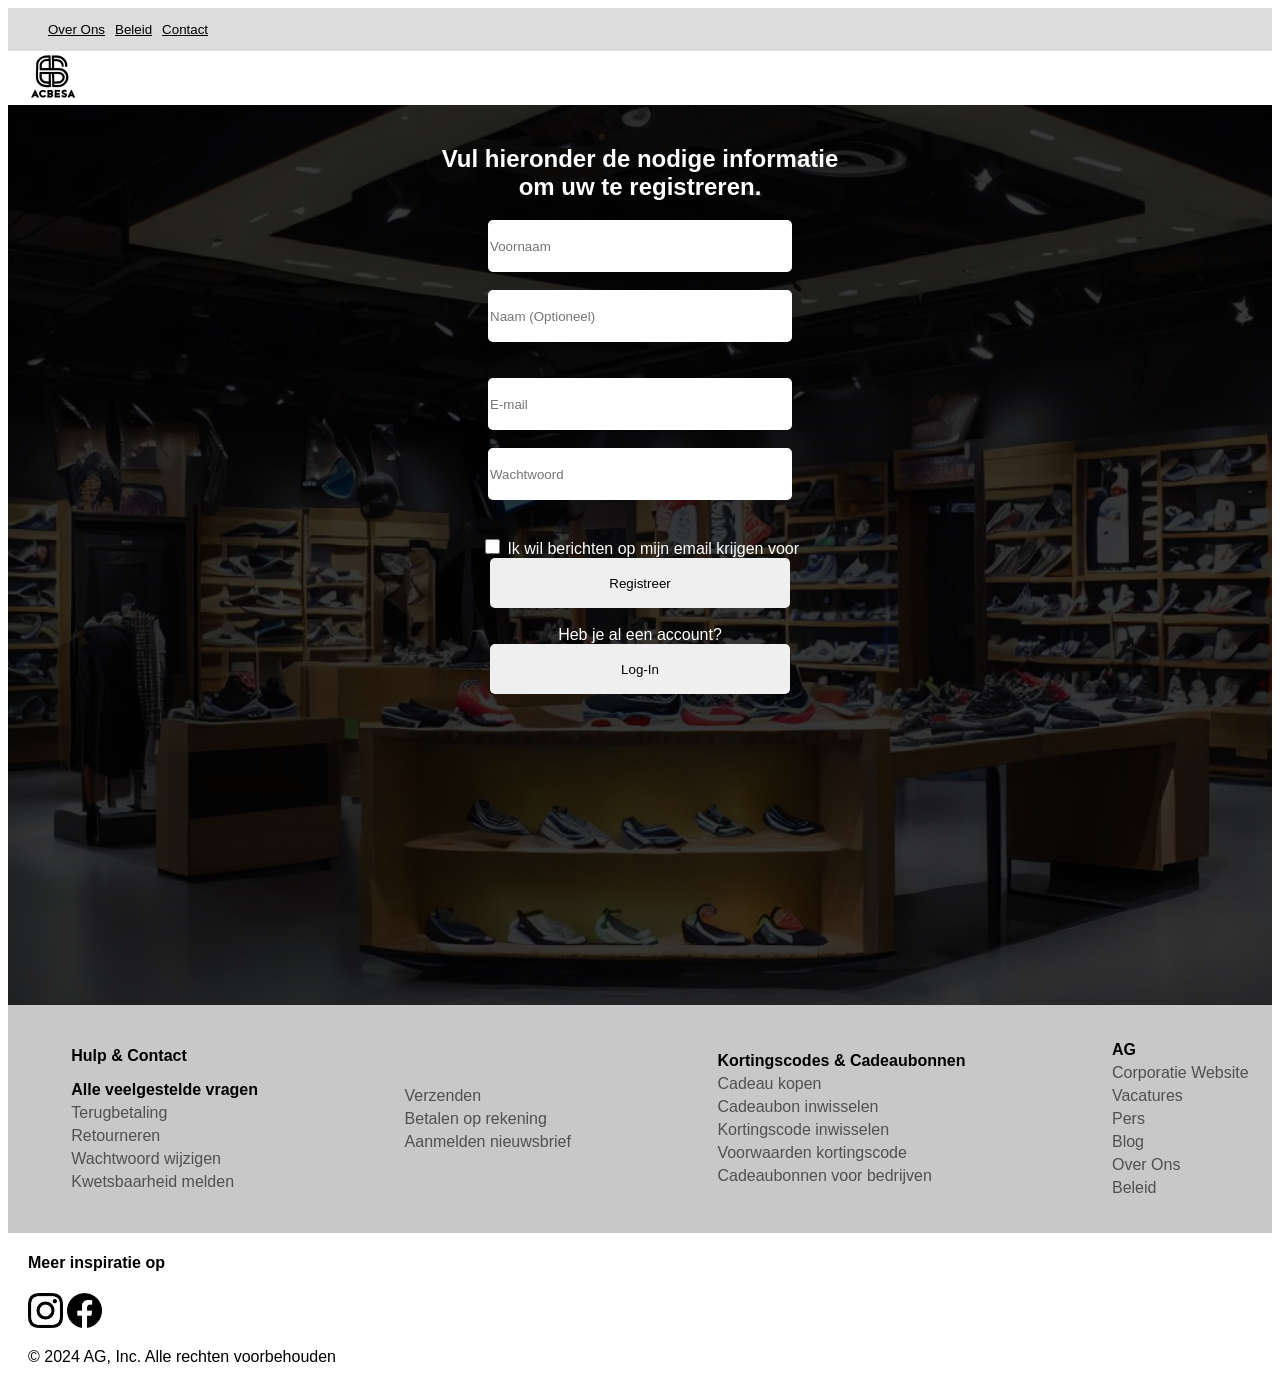
<file: pages/sign-up.html>
<!DOCTYPE html>
<html lang="nl">
    <head>
        <link rel="stylesheet" href="../main.css">
        <link rel="stylesheet" href="../css/sign-up.css">
        <link rel="icon" type="image/x-icon" href="../img/ACBESSA-logo.png">

        <title>
            AG-STORE | Sign-Up
        </title>
    </head>

    <body>
        <header>
            <ul class="header-ul">
                <li><a href="over-ons.html">Over Ons</a></li>
                <li><a href="beleid.html">Beleid</a></li>
                <li><a href="contact.html">Contact</a></li>
                <li><a href=""></a></li>
            </ul>
            <nav>
                <a href="../index.html"><img class="shop-logo" src="../img/nav/acbesa-logo.png" alt="shop-logo"></a>
 
            </nav>
        </header>

        <main>
            <section class="background-img">

                <section class="sign-up-block">
                    <h2 class="sign-up">Vul hieronder de nodige informatie om uw te registreren.</h2>
                    <form action="../index.html">
                        <input class="info" required placeholder="Voornaam"><br><br>
                        <input class="info" placeholder="Naam (Optioneel)"><br><br><br>
                        <input class="info" required type="email" placeholder="E-mail"><br><br>
                        <input class="info" required type="password" placeholder="Wachtwoord"><br><br><br>
                        <input class="checkbox" type="checkbox">
                        <label >Ik wil berichten op mijn email krijgen voor</label><br>
                        <input class="submit" type="submit" value="Registreer" id="registreer-submit" name="registreer-submit" formtarget="../index.html"><br><br>
                        <label for="wel-account">Heb je al een account?</label><br>    
                    </form>

                    <form class="log-in" action="log-in.html">
                        <input class="submit" type="submit" value="Log-In" id="wel-account" name="wel-account" formtarget="log-in.html">
                    </form>
                </section>
     
    
            </section>
        </main>
        <footer>
            <section class="footer-info">
                <section class="kolom">
                    <ul>
                        <li>Hulp & Contact</li>
                    </ul>
                    <ul>
                        <li>Alle veelgestelde vragen</li>
                        <li><a href="#">Terugbetaling</a></li>
                        <li><a href="#">Retourneren</a></li>
                        <li><a href="#">Wachtwoord wijzigen</a></li>
                        <li><a href="#">Kwetsbaarheid melden</a></li>
                    </ul>
                </section>
                
                <section class="kolom">
                    <ul>
                        <li><a href="#">Verzenden</a></li>
                        <li><a href="#">Betalen op rekening</a></li>
                        <li><a href="#">Aanmelden nieuwsbrief</a></li>
                    </ul>
                </section>
    
                <section class="kolom">
                    <ul>
                        <li>Kortingscodes & Cadeaubonnen</li>
                        <li><a href="#">Cadeau kopen</a></li>
                        <li><a href="#">Cadeaubon inwisselen</a></li>
                        <li><a href="#">Kortingscode inwisselen</a></li>
                        <li><a href="#">Voorwaarden kortingscode</a></li>
                        <li><a href="#">Cadeaubonnen voor bedrijven</a></li>
                    </ul>
                </section>
    
                <section class="kolom">
                    <ul>
                        <li>AG</li>
                        <li><a href="#">Corporatie Website</a></li>
                        <li><a href="#">Vacatures</a></li>
                        <li><a href="#">Pers</a></li>
                        <li><a href="#">Blog</a></li>
                        <li><a href="over-ons.html">Over Ons</a></li>
                        <li><a href="beleid.html">Beleid</a></li>
                    </ul>
                </section>
            </section>
    
            <section class="socials">
                <h4>Meer inspiratie op</h4>
                <a href="https://www.instagram.com"><img src="../img/instagram.png" alt="instagram"></a>
                <a href="https://www.facebook.com"><img src="../img/facebook.png" alt="facebook"></a>
            </section>
            <p>© 2024 AG, Inc. Alle rechten voorbehouden</p>
        </footer>
    </body>
</html>
</file>
<file: css/beleid.css>
.content {
    padding: 40px;
    background-color: rgb(245, 245, 245);
}

.content h1 {
    font-size: 36px;
    color: rgb(80, 80, 80);
    text-align: center;
    margin-bottom: 20px;
}

.content article {
    margin-bottom: 20px;
}

.content h2 {
    font-size: 24px;
    color: rgb(80, 80, 80);
    margin-bottom: 10px;
}

.content p {
    font-size: 16px;
    line-height: 1.6;
    color: rgb(50, 50, 50);
}
</file>
<file: main.css>
@import '../css/footer.css';
@import '../css/header.css';

body {
font-family:"Helvetica Now Text", Helvetica, Arial, sans-serif;
}

ul {
    list-style:none;
}
</file>
<file: css/contact.css>
.content {
    padding: 40px;
    background-color: rgb(245, 245, 245);
}

.content h1 {
    font-size: 36px;
    color: rgb(80, 80, 80);
    text-align: center;
    margin-bottom: 20px;
}

.content article {
    margin-bottom: 20px;
}

.content h2 {
    font-size: 24px;
    color: rgb(80, 80, 80);
    margin-bottom: 10px;
}

.content p {
    font-size: 16px;
    line-height: 1.6;
    color: rgb(50, 50, 50);
}

.email a {
    color:rgb(80,80,80);
}

.email:hover {
    filter: brightness(50%);
}
</file>
<file: css/sign-up.css>
main {
    display: flex;
    text-align: center;
}

.background-img {
    display:flex;
    justify-content: center;
    min-height: 100vh;
    width:100%;
    background: url("../../img/store-background.png");
    background-position: center;
    background-size: cover;
}

.sign-up-block {
    background-color:transparent;
    padding-top: 20px;
    padding-bottom:20px;
    border-radius: 10px;
    width: 400px;
    color: rgb(255, 255, 255);
}

input {
    border-radius: 5px;
    width: 300px;
    height: 50px;
    border:none;
}

.checkbox {
    width: 15px;
    height: 15px;
}
</file>
<file: css/over-ons.css>
.content {
    padding: 40px;
    background-color: rgb(245, 245, 245);
}

.content h1 {
    font-size: 36px;
    color: rgb(80, 80, 80);
    text-align: center;
    margin-bottom: 20px;
}

.content article {
    margin-bottom: 20px;
}

.content h2 {
    font-size: 24px;
    color: rgb(80, 80, 80);
    margin-bottom: 10px;
}

.content h4 {
    font-size: 20px;
    color: rgb(80, 80, 80);
    margin-bottom: 10px;
}

.content p {
    font-size: 16px;
    line-height: 1.6;
    color: rgb(50, 50, 50);
}
</file>
<file: css/producten.css>
/* filter  */
.filter-box {
    display: flex;
}

.filter-box img {
    position: relative;
    width:20px;
    height: 20px;
    top:20px;
    right: 10px;
    z-index: -1;
}

.title {
    font-weight: bolder;
}

.filter li {
    margin-bottom: 10px;
}

.filter a {
    text-decoration: none;
    color: black;
}

/* filter dropdown  */
.dropdown-filter {
    opacity:0;
    transform: translateY(-10px);
    transition: 0.3s ease, 0.3s ease; 
    gap:50px;
    
}

.filter-li:hover .dropdown-filter {
    opacity:1;
    transform: translateY(10%);
}

/* articles  */
main {
    display: flex;
}
.article {
    display: flex
}

.article-img {
    width: 300px;
    height: 300px;
}

.merk {
    font-weight: bold;
}

.description {
    color: rgb(150,150,150);
    font-size: 14px;
}

.price {
    font-weight: bold;
}

.cart-article {
    width: 20px;
    height: 20px;
    margin-left: 10px;
}

.cart-article:hover {
    transition: .3s ease;
    opacity: 50%;
}

main h2 {
    margin-left:40px;
}
</file>
